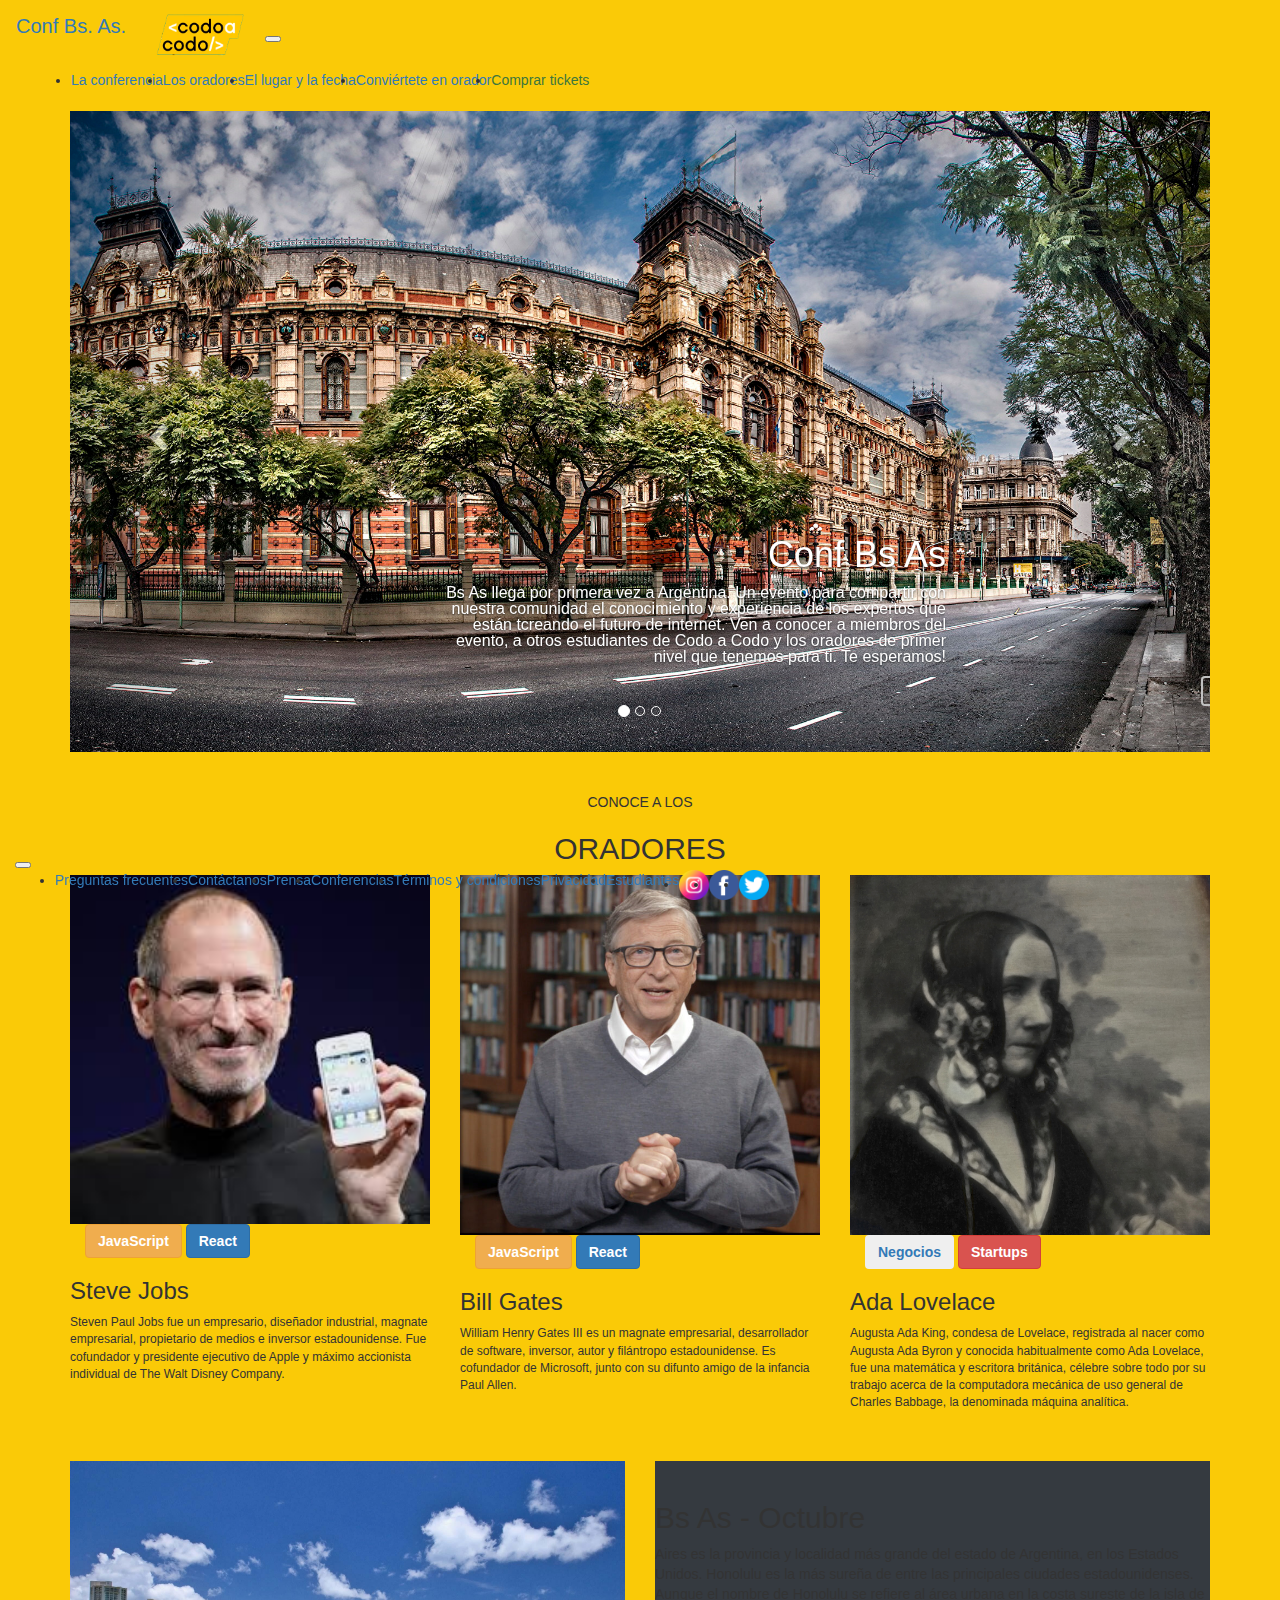
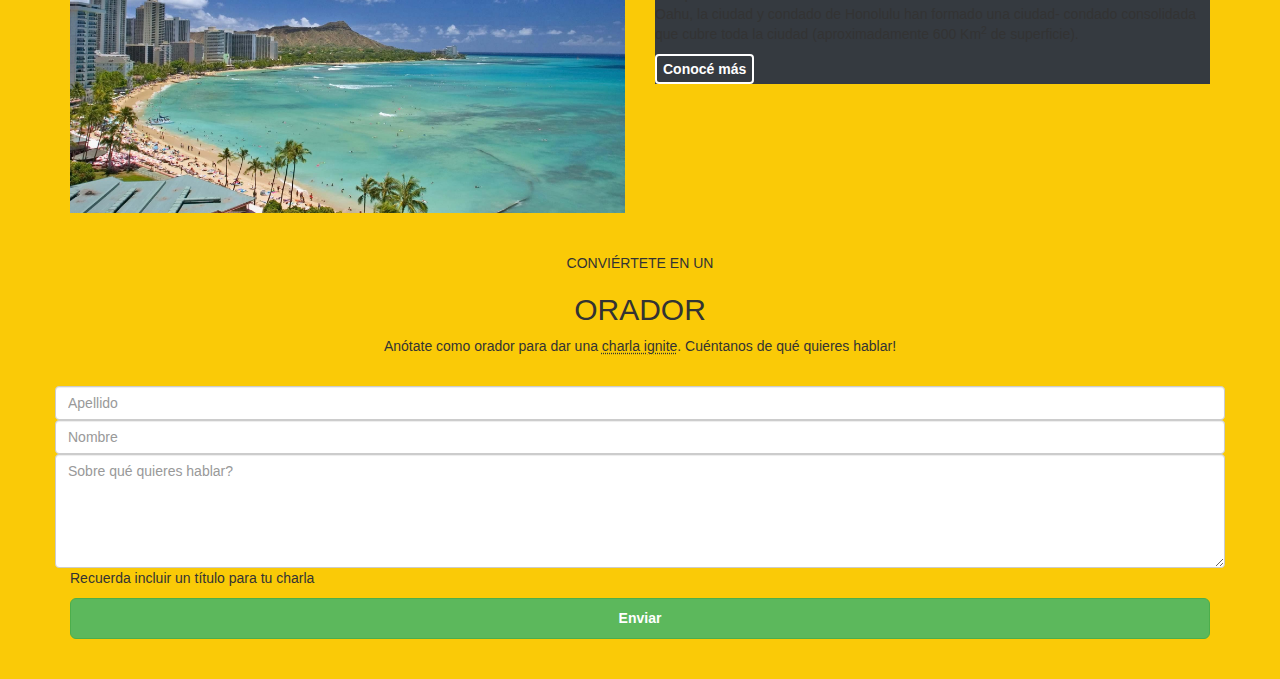
<file: index.html>
<!DOCTYPE html>
<html lang="en">
<head>
    <meta charset="UTF-8">
    <meta http-equiv="X-UA-Compatible" content="IE=edge">
    <meta name="viewport" content="width=device-width, initial-scale=1.0">
    <title>Trabajo Integrador</title>

    <link rel="stylesheet" href="https://maxcdn.bootstrapcdn.com/bootstrap/3.4.1/css/bootstrap.min.css">
    <script src="https://ajax.googleapis.com/ajax/libs/jquery/3.6.4/jquery.min.js"></script>
    <script src="https://maxcdn.bootstrapcdn.com/bootstrap/3.4.1/js/bootstrap.min.js"></script>

    <link rel="stylesheet" href="https://cdnjs.cloudflare.com/ajax/libs/animate.css/4.1.1/animate.min.css"/> 
    <link href="https://cdn.jsdelivr.net/npm/bootstrap@5.3.0-alpha3/dist/css/bootstrap.min.css" rel="stylesheet" integrity="sha384-KK94CHFLLe+nY2dmCWGMq91rCGa5gtU4mk92HdvYe+M/SXH301p5ILy+dN9+nJOZ" crossorigin="anonymous"> 
    <script src="https://cdn.jsdelivr.net/npm/bootstrap@5.3.0-alpha3/dist/js/bootstrap.bundle.min.js" integrity="sha384-ENjdO4Dr2bkBIFxQpeoTz1HIcje39Wm4jDKdf19U8gI4ddQ3GYNS7NTKfAdVQSZe" crossorigin="anonymous"></script>

    <link href="style.css" rel="stylesheet" type="text/css" />

<style> /*estilo adicional con CSS*/

.parrafo{
  font-size: 14px;
}

.tarjetas {
  display: flex;
  align-items: center;
  justify-content: center;
}

.navbar ul li a{
      font-size: 14px
    }

.form-control{
  font-size: 14px
}
.navbar-brand{
  font-size: 20px;
}
.card-text{
  font-size: 12px;
}

.btn{
  font-size: 14px;
  font-family: arial;
  font-weight:bold;
}
</style>

</head>

<body>
    
  <nav class="navbar navbar-expand-sm bg-dark navbar-dark">
    <div class="container-fluid">
      <img src="imagenes_integrador_front/codoacodo.png" width=120xp>
      <a class="navbar-brand" href="index.html" >Conf Bs. As.</a>
      <button class="navbar-toggler" type="button" data-bs-toggle="collapse" data-bs-target="#collapsibleNavbar">
        <span class="navbar-toggler-icon"></span>
      </button>
      <div class="collapse navbar-collapse" id="collapsibleNavbar">
        <ul class="navbar-nav mx-auto">
          <li class="nav-item">
            <a class="nav-link active" href="#">La conferencia</a>
          </li>
          <li class="nav-item">
            <a class="nav-link" href="#">Los oradores</a>
          </li>
          <li class="nav-item">
            <a class="nav-link" href="#">El lugar y la fecha</a>
          </li>
          <li class="nav-item">
            <a class="nav-link" href="#">Conviértete en orador</a>
          </li>
          <li class="nav-item">
            <a class="nav-link text-success" href= "tickets.html">Comprar tickets</a>
          </li>
        </ul>
      </div>
    </div>
  </nav>


  <div class="container">
    <div id="myCarousel" class="carousel slide" data-ride="carousel">
      <!-- Indicadores -->
      <ol class="carousel-indicators">
        <li data-target="#myCarousel" data-slide-to="0" class="active"></li>
        <li data-target="#myCarousel" data-slide-to="1"></li>
        <li data-target="#myCarousel" data-slide-to="2"></li>
      </ol>
  
      <!-- envoltorio de carrusel -->
      <div class="carousel-inner">
  
        <div class="item active">
          <img src="imagenes_integrador_front/ba1.jpg" alt="Buenos Aires" width=100% height=100%>
          <div class="carousel-caption">
            <h1>Conf Bs As</h1>
            <p id="parrafo">Bs As llega por primera vez a Argentina. Un evento para compartir con<br>
            nuestra comunidad el conocimiento y experiencia de los expertos que<br>
            están tcreando el futuro de internet. Ven a conocer a miembros del<br>
            evento, a otros estudiantes de Codo a Codo y los oradores de primer<br>
            nivel que tenemos para ti. Te esperamos!</p>
            <div class="container">
              <button type="button" id="btnTransparente" >Quiero ser orador</button>
              <a href= "tickets.html" >
                <button type="button" class="btn btn-success">Comprar tickets</button>  
              </a>          
            </div>

          </div>

        </div>
  
        <div class="item">
          <img src="imagenes_integrador_front/ba2.jpg" alt="Buenos Aires" style="width:100%;">
        </div>
      
        <div class="item">
          <img src="imagenes_integrador_front/ba3.jpg" alt="El obelisco" style="width:100%;">
        </div>
    
      </div>
  
      <!-- controles -->
      <a class="left carousel-control" href="#myCarousel" data-slide="prev">
        <span class="glyphicon glyphicon-chevron-left"></span>
        <span class="sr-only">Previous</span>
      </a>
      <a class="right carousel-control" href="#myCarousel" data-slide="next">
        <span class="glyphicon glyphicon-chevron-right"></span>
        <span class="sr-only">Next</span>
      </a>
    </div>
  </div>
  

  <div class="container text-center">
    <br>
    <br>
    <p>CONOCE A LOS</p> 
    <h2>ORADORES</h2>
  </div>

<div class="container" id="tarjetas">
  <div class="row row-cols-1 row-cols-sm-2 row-cols-md-3 g-3">
    <div class="col-sm-4" >
      <div class="card" style="width: 100%; height: 100%; margin: auto auto;">
        <img class="card-img-top" src="imagenes_integrador_front/steve.jpg" alt="Card image" style="width:100%">
        <div class="card-body">
          <div class="container">
            <a href="https://es.wikipedia.org/wiki/JavaScript" target="_blank" rel="noopener" >
              <button type="button" class="btn btn-warning">JavaScript</button>
            </a>

            <a href="https://es.wikipedia.org/wiki/React" target="_blank" rel="noopener" >
              <button type="button" class="btn btn-primary">React</button>  
            </a>      
                      
          </div>
          <h3 class="card-title"> Steve Jobs </h3>
          <p class="card-text"> Steven Paul Jobs ​​​​fue un empresario, diseñador industrial, magnate empresarial, propietario de medios e inversor estadounidense. Fue cofundador y presidente ejecutivo de Apple​ y máximo accionista individual de The Walt Disney Company.</p>
          
        
        </div>
      </div>
    </div>

    <div class="col-sm-4">
      <div class="card" style="width: 100%; height: 100%; margin: auto auto;">
        <img class="card-img-top" src="imagenes_integrador_front/bill.jpg" alt="Card image" style="width:100%">
        <div class="card-body">
          <div class="container">
            <a href="https://es.wikipedia.org/wiki/JavaScript" target="_blank" rel="noopener" >
              <button type="button" class="btn btn-warning">JavaScript</button>
            </a>
            
            <a href="https://es.wikipedia.org/wiki/React" target="_blank" rel="noopener" >
              <button type="button" class="btn btn-primary">React</button>  
            </a>       
          </div>
          <h3 class="card-title"> Bill Gates</h3>
          <p class="card-text"> William Henry Gates III es un magnate empresarial, desarrollador de software, inversor, autor y filántropo estadounidense. Es cofundador de Microsoft, junto con su difunto amigo de la infancia Paul Allen.</p>
          
        </div>
      </div>
    </div>
    
    <div class="col-sm-4">
      <div class="card" style="width: 100%; height: 100%; margin: auto auto;">
        <img class="card-img-top" src="imagenes_integrador_front/ada.jpeg" alt="Card image" style="width:100%" >
        <div class="card-body">
          <div class="container">
            <a href="https://es.wikipedia.org/wiki/Negocio" target="_blank" rel="noopener" >
              <button type="button" class="btn btn-secondary">Negocios</button>
            </a>

            <a href="https://es.wikipedia.org/wiki/Empresa_emergente" target="_blank" rel="noopener" >
              <button type="button" class="btn btn-danger">Startups</button> 
            </a>
          </div>
          <h3 class="card-title">Ada Lovelace</h3>
        <p class="card-text">Augusta Ada King, condesa de Lovelace, registrada al nacer como Augusta Ada Byron y conocida habitualmente como Ada Lovelace, fue una matemática y escritora británica, célebre sobre todo por su trabajo acerca de la computadora mecánica de uso general de Charles Babbage, la denominada máquina analítica.</p>
        </div>
      </div>
    </div>
  </div>
</div>

  <br>
  <br>

  <div class="container">
    <div class="row m-0" >
      <div class="col-12 col-md-6 p-0 pe-md-1" >
        <img src="imagenes_integrador_front/honolulu.jpg" style="width:100%">
      </div>
        <div class="col-12 col-md-6 p-0 mt-1 mt-md-0">
          <div class="text-light p-3" style="height: 100%; width: 100%; background-color: #353a40;">
            <br>
            <h2>Bs As - Octubre</h2> 
            <p>  Aires es la provincia y localidad más grande del estado de Argentina, en los Estados Unidos. 
              Honolulu es la más sureña de entre las principales ciudades estadounidenses. Aunque el nombre de Honolulu se refiere al área
              urbana en la costa sureste de la isla de Oahu, la ciudad y condado de Honolulu han formado una ciudad-
              condado consolidada que cubre toda la ciudad (aproximadamente 600 Km<sup>2</sup> de superficie).
            </p>
            <button type="button" id="btnTransparente" >Conocé más</button>           
          </div>
      </div>
    </div>
  </div>

  <div class="container text-center">
    <br>
    <br>
    <p>CONVIÉRTETE EN UN</p> 
    <h2>ORADOR</h2>
    <p>Anótate como orador para dar una <abbr title="Charla encendida">charla ignite</abbr>. Cuéntanos de qué quieres hablar!</p>
    <br>
  </div>

  <div class="container">
    <form>
      <div class="row">
        <div class="col">
          <input type="text" class="form-control" placeholder="Apellido" name="apellido">
        </div>
        <div class="col">
          <input type="password" class="form-control" placeholder="Nombre" name="nombre">
        </div>
        <div class="mb-3 mt-3">
          <textarea class="form-control" placeholder="Sobre qué quieres hablar?" rows="5" id="comment" name="text"></textarea>
        </div>
      </div>
      <p>Recuerda incluir un título para tu charla</p>
      <button type="submit" class="btn btn-success btn-lg btn-block">Enviar</button>
    </form>
  </div>
  
  <br>
  <br>
  

  
    <nav class="navbar navbar-expand-sm bg-dark navbar-dark navbar-fixed-bottom">
      <div class="container-fluid">
        
        <button class="navbar-toggler" type="button" data-bs-toggle="collapse" data-bs-target="#collapsibleNavbar">
        <span class="navbar-toggler-icon"></span>
        </button>
        <div class="collapse navbar-collapse" id="collapsibleNavbar">
          <ul class="navbar-nav mx-auto text-white">
            <li class="nav-item">
              <a class="nav-link" href="#">Preguntas frecuentes</a>
            </li>
            <li class="nav-item">
              <a class="nav-link" href="#">Contáctanos</a>
            </li>
            <li class="nav-item">
              <a class="nav-link" href="#">Prensa</a>
            </li>
            <li class="nav-item">
              <a class="nav-link" href="#">Conferencias</a>
            </li>
            <li class="nav-item">
              <a class="nav-link " href="#">Términos y condiciones</a>
            </li>
            <li class="nav-item">
              <a class="nav-link " href="#">Privacidad</a>
            </li>
            <li class="nav-item">
              <a class="nav-link " href="#">Estudiantes</a>
            </li>
            <li class="nav-item">
              <a href="https://www.instagram.com" target="_blank" rel="noopener" >
                <img src="imagenes_integrador_front/instagram.png" width=30xp>
              </a>  
            </li>
            <li class="nav-item">
              <a href="https://www.facebook.com" target="_blank" rel="noopener" >
                <img src="imagenes_integrador_front/facebook.png" width=30xp>
              </a>  
              
            </li>
            <li class="nav-item">
              <a href="https://www.twitter.com" target="_blank" rel="noopener" >
                <img src="imagenes_integrador_front/gorjeo.png" width=30xp>
              </a> 
              
              
            </li>
           </ul>
        </div>
      </div>
    </nav>





</body>
</html>
</file>
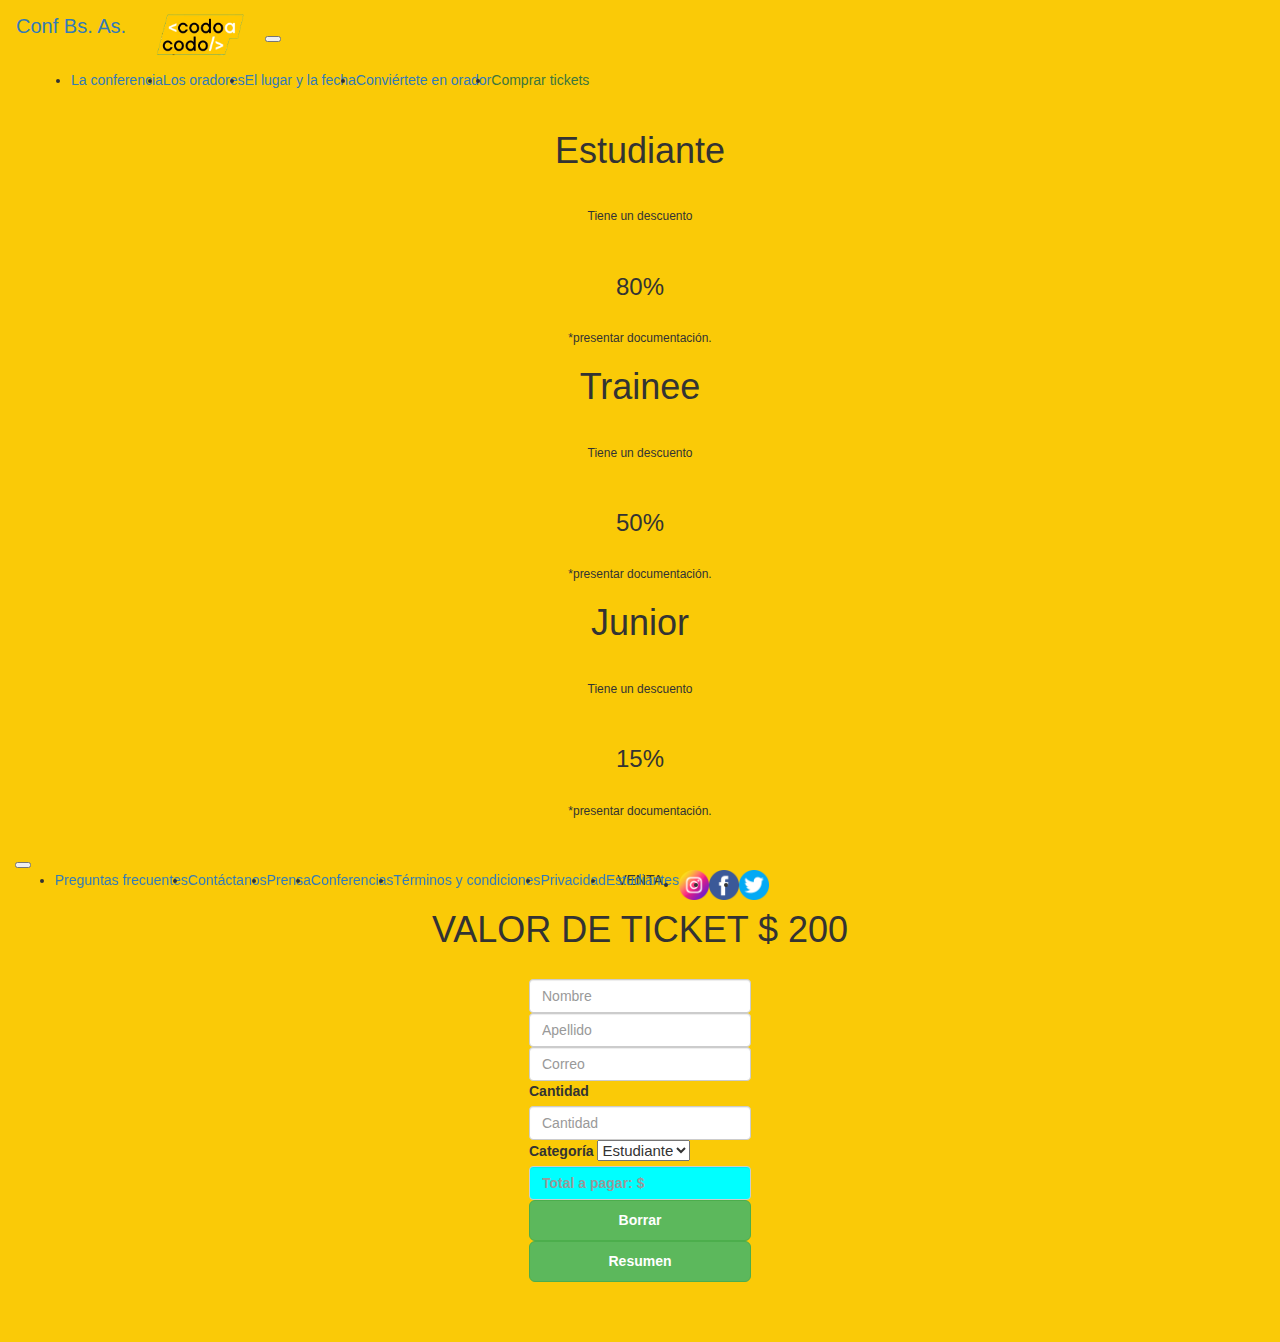
<file: tickets.html>
<!DOCTYPE html>
<html lang="en">
<head>
    <meta charset="UTF-8">
    <meta http-equiv="X-UA-Compatible" content="IE=edge">
    <meta name="viewport" content="width=device-width, initial-scale=1.0">
    <title>Trabajo Integrador</title>

    <link rel="stylesheet" href="https://maxcdn.bootstrapcdn.com/bootstrap/3.4.1/css/bootstrap.min.css">
    <script src="https://ajax.googleapis.com/ajax/libs/jquery/3.6.4/jquery.min.js"></script>
    <script src="https://maxcdn.bootstrapcdn.com/bootstrap/3.4.1/js/bootstrap.min.js"></script>

    <link rel="stylesheet" href="https://cdnjs.cloudflare.com/ajax/libs/animate.css/4.1.1/animate.min.css"/> 
    <link href="https://cdn.jsdelivr.net/npm/bootstrap@5.3.0-alpha3/dist/css/bootstrap.min.css" rel="stylesheet" integrity="sha384-KK94CHFLLe+nY2dmCWGMq91rCGa5gtU4mk92HdvYe+M/SXH301p5ILy+dN9+nJOZ" crossorigin="anonymous"> 
    <script src="https://cdn.jsdelivr.net/npm/bootstrap@5.3.0-alpha3/dist/js/bootstrap.bundle.min.js" integrity="sha384-ENjdO4Dr2bkBIFxQpeoTz1HIcje39Wm4jDKdf19U8gI4ddQ3GYNS7NTKfAdVQSZe" crossorigin="anonymous"></script>

    <link href="style.css" rel="stylesheet" type="text/css" />

<style> /*estilo adicional con CSS*/

.parrafo{
  font-size: 12px;
}

.navbar ul li a{
      font-size: 14px
    }

.form-control{
  font-size: 14px
}
.navbar-brand{
  font-size: 20px;
}
.card-text{
  font-size: 12px;
}

.btn{
  font-size: 14px;
  font-family: arial;
  font-weight:bold;
}

.abs-center {
  display: flex;
  align-items: center;
  justify-content: center;
}

.form {
  width: 450px;
}

</style>

</head>

<body>
    
  <nav class="navbar navbar-expand-sm bg-dark navbar-dark">
    <div class="container-fluid">
      <img src="imagenes_integrador_front/codoacodo.png" width=120xp>
      <a class="navbar-brand" href="index.html" >Conf Bs. As.</a>
      <button class="navbar-toggler" type="button" data-bs-toggle="collapse" data-bs-target="#collapsibleNavbar" id="boton1">
        <span class="navbar-toggler-icon"></span>
      </button>
      <div class="collapse navbar-collapse" id="collapsibleNavbar">
        <ul class="navbar-nav mx-auto">
          <li class="nav-item">
            <a class="nav-link active" href="#">La conferencia</a>
          </li>
          <li class="nav-item">
            <a class="nav-link" href="#">Los oradores</a>
          </li>
          <li class="nav-item">
            <a class="nav-link" href="#">El lugar y la fecha</a>
          </li>
          <li class="nav-item">
            <a class="nav-link" href="#">Conviértete en orador</a>
          </li>
          <li class="nav-item">
            <a class="nav-link text-success" href="#">Comprar tickets</a>
          </li>
        </ul>
      </div>
    </div>
  </nav>

<div class="container py-3">
  <div class="abs-center">
    <div class="row row-cols-1 row-cols-md-3 mb-3 text-center" style="width: auto; margin: auto auto;">
      <div class="col">
        <div class="card mb-4 rounded-3 shadow-sm border-primary" style="border-width: thick;">
          <div class="card-body">
            <h1 class="card-title pricing-card-title">Estudiante</h1>
            <br>
            <h4 class="card-text text-center">Tiene un descuento</h4>
            <br>
            <h3 class="card-title text-center">80%</h3>
            <br>
            <p class="card-text text-center">*presentar documentación.</p>
            
          </div>
        </div>
      </div>
      <div class="col">
        <div class="card mb-4 rounded-3 shadow-sm border-primary" style="border-width: thick;">
          <div class="card-body">
              <h1 class="card-title text-center">Trainee</h1>
              <br>
              <h4 class="card-text text-center">Tiene un descuento</h4>
              <br>
              <h3 class="card-title text-center">50%</h3>
              <br>
              <p class="card-text text-center">*presentar documentación.</p>
              
          </div>
        </div>
      </div>
      <div class="col">
        <div class="card mb-4 rounded-3 shadow-sm border-danger" style="border-width: thick;">
          <div class="card-body">
            <h1 class="card-title text-center">Junior</h1>
            <br>
            <h4 class="card-text text-center">Tiene un descuento</h4>
            <br>
            <h3 class="card-title text-center">15%</h3>
            <br>
            <p class="card-text text-center">*presentar documentación.</p>
            
          </div>
        </div>
      </div>
    </div>
  </div>
</div>
  
  <div class="container text-center">
    <br>
    <br>
    <p>VENTA</p> 
    <h1>VALOR DE TICKET $ 200</h1>
    <br>
  </div>


  <div class="container">
    <div class="abs-center">
  <form class="row g-3">
    <div class="col-6">
        <input type="text" class="form-control" placeholder="Nombre" id="nombreTicket">
    </div>
    <div class="col-6">
        <input type="text" class="form-control" placeholder="Apellido" id="apellidoTicket">
    </div>
    <div class="col-12">
        <input type="email" class="form-control" id="correoTicket" placeholder="Correo" >
    </div>
    <div class="col-6">
      <label for="inputCity" class="form-label">Cantidad</label>
      <input type="number" pattern="[0-9]" class="form-control" placeholder="Cantidad" id="cantidadTicket" onchange="calcular()">
    </div>
    <div class="col-6">
      <label for="inputCategoria" class="form-label">Categoría</label>
      <select id="inputCategoria" class="form-select" onchange="calcular()">
        <option selected>Estudiante</option>
        <option>Trainee</option>
        <option>Junior</option>
      </select>
    </div>
    <div class="col-12">
      <input type="text" readonly="readonly" class="form-control" id="totalTicket"  placeholder="Total a pagar: $">
  </div>

    <div class="col-6">
      <button type="button" class="btn btn-success btn-lg btn-block" id="btnBorrar" onclick="limpiar()">Borrar</button>
    </div>
    <div class="col-6">
      <button type="button" class="btn btn-success btn-lg btn-block" id="btnResumen" onclick="calcular()">Resumen</button>
    </div>

  </form>
</div>
</div> 

  <footer>
    <nav class="navbar navbar-expand-sm bg-dark navbar-dark navbar-fixed-bottom">
      <div class="container-fluid">
        
        <button class="navbar-toggler" type="button" data-bs-toggle="collapse" data-bs-target="#collapsibleNavbar" id="boton2">
        <span class="navbar-toggler-icon"></span>
        </button>
        <div class="collapse navbar-collapse" id="collapsibleNavbar">
          <ul class="navbar-nav mx-auto text-white">
            <li class="nav-item">
              <a class="nav-link" href="#">Preguntas frecuentes</a>
            </li>
            <li class="nav-item">
              <a class="nav-link" href="#">Contáctanos</a>
            </li>
            <li class="nav-item">
              <a class="nav-link" href="#">Prensa</a>
            </li>
            <li class="nav-item">
              <a class="nav-link" href="#">Conferencias</a>
            </li>
            <li class="nav-item">
              <a class="nav-link " href="#">Términos y condiciones</a>
            </li>
            <li class="nav-item">
              <a class="nav-link " href="#">Privacidad</a>
            </li>
            <li class="nav-item">
              <a class="nav-link " href="#">Estudiantes</a>
            </li>
            <li class="nav-item">
              <a href="https://www.instagram.com" target="_blank" rel="noopener" >
                <img src="imagenes_integrador_front/instagram.png" width=30xp>
              </a>  
            </li>
            <li class="nav-item">
              <a href="https://www.facebook.com" target="_blank" rel="noopener" >
                <img src="imagenes_integrador_front/facebook.png" width=30xp>
              </a>  
              
            </li>
            <li class="nav-item">
              <a href="https://www.twitter.com" target="_blank" rel="noopener" >
                <img src="imagenes_integrador_front/gorjeo.png" width=30xp>
              </a> 
              
              
            </li>
           </ul>
        </div>
      </div>
    </nav>
  
  </footer>

<script
      src="https://cdn.jsdelivr.net/npm/bootstrap@5.3.0-alpha3/dist/js/bootstrap.bundle.min.js"
      integrity="sha384-ENjdO4Dr2bkBIFxQpeoTz1HIcje39Wm4jDKdf19U8gI4ddQ3GYNS7NTKfAdVQSZe"
      crossorigin="anonymous"
    ></script><script src="script.js"></script>

</body>



</html>
</file>
<file: style.css>
.carousel-caption{
    color: white;
    padding: 15px 32px;
    text-align: right;
    text-decoration: none;
    display: inline-block;
    font-size: 16px;
    margin: 8px 4px;
    line-height: 100%;
}

body{
    background-color:  #faca07 ;
}

#inputCategoria{
    font-size: 15px;
}

#descuentoscards{
   
  align-items: center;
  justify-content: center;
}

#totalTicket{
    background-color: aqua;
    font-weight: bold;
  }

#btnTransparente    {
        /* Color del texo */
        
        color: white;
        font-weight: bold;

        /* Eliminar color de fondo */
        
        background: transparent;
        /* Grosor del borde, estilo de línea y color */
        
        border: 2px solid white;
        /* Añadir esquinas curvadas */
        
        border-radius: 4px;

        height: 30px;

        text-align: center;
        /*width: 130px;*/
}
.texto{
    font-size: 12px;
}

footer{
    padding-top: 60px;
}
</file>
